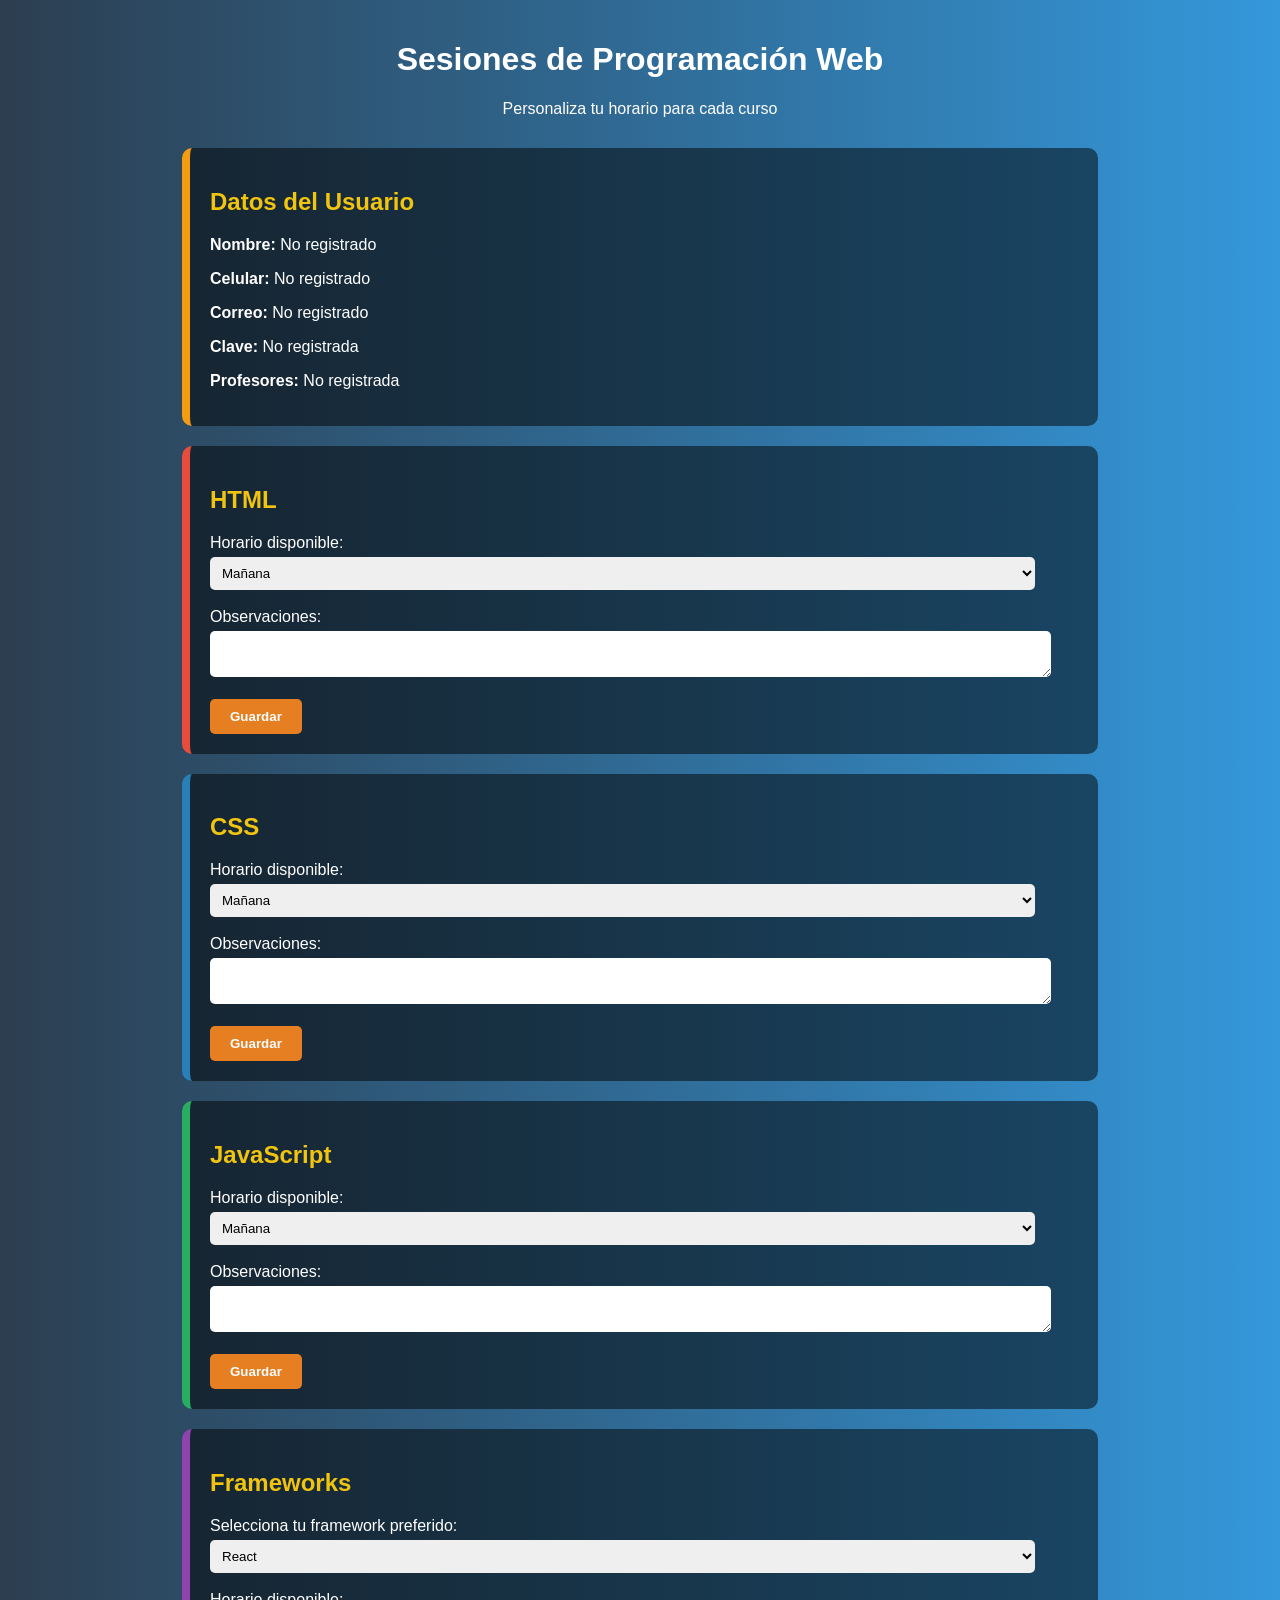
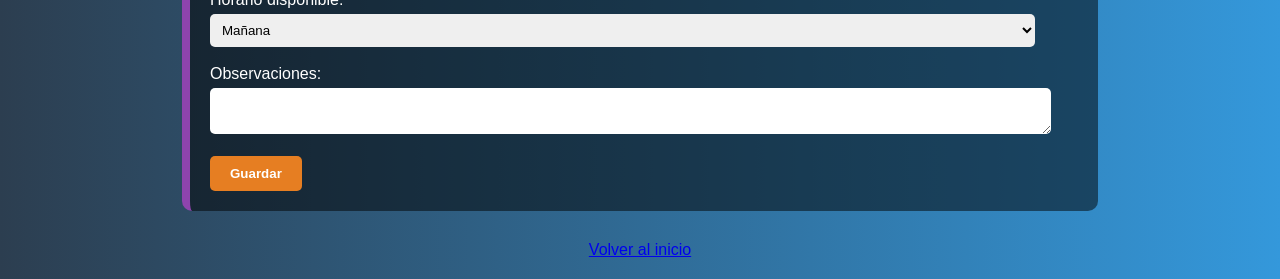
<file: sesiones.html>
<!DOCTYPE html>
<html lang="es">
<head>
  <meta charset="UTF-8">
  <title>Sesiones de Cursos</title>
  <link rel="stylesheet" href="sesiones.css">
</head>
<body>
  <header class="animacion">
    <h1>Sesiones de Programación Web</h1>
    <p>Personaliza tu horario para cada curso</p>
  </header>

  <section id="usuario" class="animacion">
    <h2>Datos del Usuario</h2>
    <div id="infoUsuario">Aquí aparecen los datos enviados</div>
  </section>

  <section id="html" class="animacion">
    <h2>HTML</h2>
    <form>
      <label>Horario disponible:</label>
      <select>
        <option>Mañana</option>
        <option>Tarde</option>
        <option>Noche</option>
      </select><br><br>
      <label>Observaciones:</label><br>
      <textarea></textarea><br><br>
      <button type="submit">Guardar</button>
    </form>
  </section>

  <section id="css" class="animacion">
    <h2>CSS</h2>
    <form>
      <label>Horario disponible:</label>
      <select>
        <option>Mañana</option>
        <option>Tarde</option>
        <option>Noche</option>
      </select><br><br>
      <label>Observaciones:</label><br>
      <textarea></textarea><br><br>
      <button type="submit">Guardar</button>
    </form>
  </section>

  <section id="js" class="animacion">
    <h2>JavaScript</h2>
    <form>
      <label>Horario disponible:</label>
      <select>
        <option>Mañana</option>
        <option>Tarde</option>
        <option>Noche</option>
      </select><br><br>
      <label>Observaciones:</label><br>
      <textarea></textarea><br><br>
      <button type="submit">Guardar</button>
    </form>
  </section>

  <section id="frameworks" class="animacion">
    <h2>Frameworks</h2>
    <form>
      <label>Selecciona tu framework preferido:</label><br>
      <select>
        <option>React</option>
        <option>Angular</option>
        <option>Vue.js</option>
        <option>Django</option>
        <option>Laravel</option>
      </select><br><br>
      <label>Horario disponible:</label>
      <select>
        <option>Mañana</option>
        <option>Tarde</option>
        <option>Noche</option>
      </select><br><br>
      <label>Observaciones:</label><br>
      <textarea></textarea><br><br>
      <button type="submit">Guardar</button>
    </form>
  </section>

  <footer>
    <a href="index.html">Volver al inicio</a>
  </footer>

  <script>
    window.onload = function() {
      const nombre = localStorage.getItem("nombre");
      const celular = localStorage.getItem("celular");
      const correo = localStorage.getItem("correo");
      const clave = localStorage.getItem("clave");
      const profesores = localStorage.getItem("profesores");

      document.getElementById("infoUsuario").innerHTML = `
        <p><strong>Nombre:</strong> ${nombre || "No registrado"}</p>
        <p><strong>Celular:</strong> ${celular || "No registrado"}</p>
        <p><strong>Correo:</strong> ${correo || "No registrado"}</p>
        <p><strong>Clave:</strong> ${clave || "No registrada"}</p>
        <p><strong>Profesores:</strong> ${clave || "No registrada"}</p>
      `;
    }
  </script>
</body>
</html>
</file>
<file: sesiones.css>
body {
      font-family: 'Poppins', sans-serif;
      background: linear-gradient(to right, #2c3e50, #3498db);
      color: #fff;
      margin: 0;
      padding: 20px;
    }
    header {
      text-align: center;
      margin-bottom: 30px;
      animation: girarDerechaIzquierda 2s;
    }
    section {
      background: rgba(0,0,0,0.5);
      padding: 20px;
      margin: 20px auto;
      width: 70%;
      border-radius: 10px;
      animation: girarDerechaIzquierda 2s;
    }
    #usuario { border-left: 8px solid #f39c12; }
    #html { border-left: 8px solid #e74c3c; }
    #css { border-left: 8px solid #2980b9; }
    #js { border-left: 8px solid #27ae60; }
    #frameworks { border-left: 8px solid #8e44ad; }
    h2 { color: #f1c40f; }
    input, select, textarea {
      width: 95%;
      padding: 8px;
      margin-top: 5px;
      border-radius: 5px;
      border: none;
    }
    
@media (max-width: 768px) {
  section {
    width: 90%;         
    padding: 15px;
  }

  h1, h2 {
    font-size: 20px;     
    text-align: center;
  }

  input, select, textarea {
    width: 100%;        
    font-size: 16px;
  }

  button {
    width: 100%;         
    padding: 12px;
    font-size: 16px;
  }

  .ticker-word {
    font-size: 20px;    
  }
}

@media (max-width: 480px) {
  section {
    width: 95%;
    padding: 10px;
  }

  h1, h2 {
    font-size: 18px;
  }

  input, select, textarea {
    font-size: 14px;
  }

  button {
    font-size: 14px;
    padding: 10px;
  }

  .ticker-word {
    font-size: 16px;
  }
}

    button {
      background: #e67e22;
      border: none;
      padding: 10px 20px;
      color: #fff;
      font-weight: bold;
      cursor: pointer;
      border-radius: 5px;
    }
    button:hover { background: #d35400; }
    footer { text-align: center; margin-top: 30px; }
    @keyframes girarDerechaIzquierda {
      from { transform: rotateY(90deg); opacity: 0; }
      to { transform: rotateY(0deg); opacity: 1; }
    }
</file>
